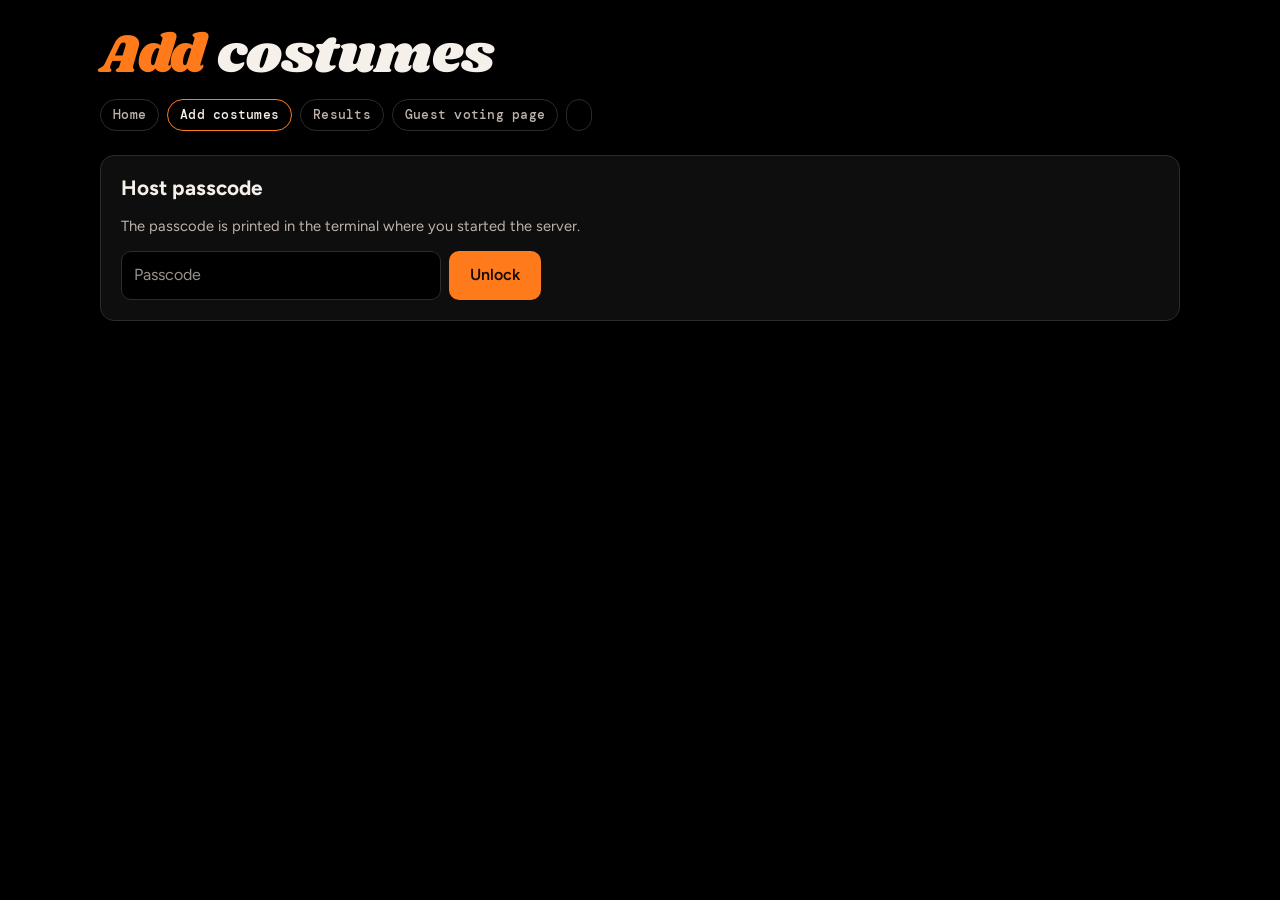
<file: site/add.html>
<!doctype html>
<html lang="en">
<head>
<meta charset="utf-8">
<meta name="viewport" content="width=device-width, initial-scale=1, viewport-fit=cover">
<meta name="theme-color" content="#000000">
<title>Add Costumes</title>
<link rel="preconnect" href="https://fonts.googleapis.com">
<link rel="preconnect" href="https://fonts.gstatic.com" crossorigin>
<link rel="stylesheet" href="https://fonts.googleapis.com/css2?family=DM+Mono:wght@400;500&family=Figtree:wght@400;500;600;700&family=Shrikhand&display=swap">
<link rel="stylesheet" href="style.css">
<script src="config.js"></script>
<script src="common.js"></script>
</head>
<body>
<div class="wrap">
  <header class="masthead">
    <h1><span class="hot">Add</span> costumes</h1>
    <nav class="row" aria-label="Host tools">
      <a class="pill" href="index.html?host">Home</a>
      <a class="pill" href="add.html" aria-current="page">Add costumes</a>
      <a class="pill" href="results.html">Results</a>
      <a class="pill" href="vote.html">Guest voting page</a>
      <span class="pill state setup" id="phase-pill"></span>
    </nav>
  </header>

  <section class="panel" id="gate" hidden>
    <h2>Host passcode</h2>
    <p class="hint">The passcode is printed in the terminal where you started the server.</p>
    <form id="gate-form" class="gate-form">
      <input type="password" id="gate-key" autocomplete="current-password" aria-label="Host passcode" placeholder="Passcode">
      <button type="submit" class="btn btn-primary">Unlock</button>
    </form>
    <p class="field-err" id="gate-err" role="alert" hidden></p>
  </section>

  <div class="wrap" id="tool" hidden>
    <div class="layout-add">
      <section class="panel">
        <form id="entry-form" novalidate>
          <h2 id="form-title">Add a costume</h2>
          <div class="form-grid">
            <div class="photo-field">
              <input class="visually-hidden" type="file" id="photo-input" accept="image/*">
              <label class="photo-drop" for="photo-input">
                <img id="photo-preview" alt="Preview of the costume photo" hidden>
                <span id="photo-hint">Tap to take or choose a photo of the full look</span>
              </label>
              <label class="btn btn-ghost" id="photo-btn" for="photo-input">Choose photo</label>
              <p class="field-err" id="photo-err" hidden></p>
            </div>
            <div class="fields">
              <div class="field">
                <label for="f-title">Costume</label>
                <input type="text" id="f-title" maxlength="80" autocomplete="off" placeholder="Sad cowboy ghost">
              </div>
              <div class="field">
                <label for="f-name">Who's wearing it?</label>
                <input type="text" id="f-name" maxlength="40" autocomplete="off" placeholder="Dana">
              </div>
              <div class="field">
                <label for="f-desc">Description</label>
                <textarea id="f-desc" maxlength="500" rows="3" placeholder="Sewed the sheet myself. The boots are real."></textarea>
                <span class="count" id="desc-count">0/500</span>
              </div>
              <div class="field">
                <label for="f-link">Goes with</label>
                <select id="f-link"></select>
                <p class="hint">For couples and groups, add each person as their own entry, then pick someone they go with. Linked sets can win the linked-set categories.</p>
              </div>
            </div>
          </div>
          <div class="form-actions">
            <button type="submit" class="btn btn-primary" id="f-save">Add costume</button>
            <button type="button" class="btn btn-ghost" id="f-cancel" hidden>Cancel edit</button>
          </div>
          <p class="field-err" id="form-err" role="alert" hidden></p>
        </form>
      </section>

      <section>
        <h2 class="section">Entries <span class="pill" id="list-count">0</span></h2>
        <div class="entries" id="entries"></div>
        <div class="empty" id="entries-empty" style="margin-top:12px">
          <h2>No costumes yet</h2>
          <p>Each entry you add shows up here. Linked couples and groups are grouped together.</p>
        </div>
      </section>
    </div>

    <section class="panel">
      <h2>Categories</h2>
      <p class="hint">Guests get one vote in each category. Individual categories list every entry, including people who are part of a couple or group. Linked-set categories list only the pairs and groups you have linked. Changing a category's type clears its votes.</p>
      <div class="cats" id="cats"></div>
      <form id="cat-form" class="cat-add" novalidate>
        <input type="text" id="cat-name" maxlength="40" autocomplete="off" aria-label="New category name" placeholder="New category, like Scariest">
        <select id="cat-kind" aria-label="Who can win">
          <option value="individual">Individual costumes</option>
          <option value="group">Linked sets (couples, groups)</option>
        </select>
        <textarea id="cat-desc" class="cat-desc" rows="2" maxlength="300" aria-label="New category description (optional)" placeholder="Description guests will see (optional), like: Most frightening costume of the night"></textarea>
        <button type="submit" class="btn btn-primary">Add category</button>
      </form>
    </section>
  </div>
</div>

<script>
(function () {
  "use strict";
  var C = window.Contest, h = C.h;
  var $ = function (id) { return document.getElementById(id); };
  var els = {
    gate: $("gate"), gateForm: $("gate-form"), gateKey: $("gate-key"), gateErr: $("gate-err"),
    tool: $("tool"), phase: $("phase-pill"),
    form: $("entry-form"), formTitle: $("form-title"),
    photoInput: $("photo-input"), photoBtn: $("photo-btn"), preview: $("photo-preview"), hint: $("photo-hint"), photoErr: $("photo-err"),
    fTitle: $("f-title"), fName: $("f-name"), fDesc: $("f-desc"), count: $("desc-count"), fLink: $("f-link"),
    save: $("f-save"), cancel: $("f-cancel"), formErr: $("form-err"),
    entries: $("entries"), empty: $("entries-empty"), listCount: $("list-count"),
    cats: $("cats"), catForm: $("cat-form"), catName: $("cat-name"), catKind: $("cat-kind"), catDesc: $("cat-desc")
  };
  var S = { costumes: [], groups: [], categories: [], phase: "setup", editing: null, photo: null, thumb: null, saving: false };

  /* ---------- small helpers ---------- */
  function byId(id) {
    for (var i = 0; i < S.costumes.length; i++) if (S.costumes[i].id === id) return S.costumes[i];
    return null;
  }
  function matesOf(c) {
    return c.groupId === null || c.groupId === undefined ? [] : S.costumes.filter(function (x) { return x.groupId === c.groupId && x.id !== c.id; });
  }
  function no(c) { return "No. " + C.pad(c.id); }
  function setErr(el, msg) { el.hidden = !msg; el.textContent = msg || ""; }
  function formErr(msg) { setErr(els.formErr, msg); }
  function photoErr(msg) { setErr(els.photoErr, msg); }
  function countDesc() { els.count.textContent = els.fDesc.value.length + "/500"; }
  function ghostBtn(label, fn, extra) {
    return h("button", { type: "button", class: "btn btn-ghost btn-sm" + (extra || ""), text: label, onclick: fn });
  }
  function fail(e) {
    if (e && e.status === 401) { C.clearAdminKey(); showGate("Your passcode stopped working. Enter it again."); }
    else C.toast((e && e.message) || "Something went wrong.");
  }
  /* A delete button that needs a second tap within 4 seconds. */
  function confirmBtn(label, armedLabel, run) {
    var b = h("button", { type: "button", class: "btn btn-link btn-sm", text: label });
    var armed = false, timer;
    b.addEventListener("click", function () {
      if (!armed) {
        armed = true; b.textContent = armedLabel;
        timer = setTimeout(function () { armed = false; b.textContent = label; }, 4000);
        return;
      }
      clearTimeout(timer); armed = false; b.textContent = label;
      run();
    });
    return b;
  }

  /* ---------- passcode ---------- */
  function showGate(msg) {
    els.tool.hidden = true; els.gate.hidden = false;
    setErr(els.gateErr, msg);
  }
  async function unlock() {
    try { await C.api("/api/admin/check", { admin: true }); }
    catch (e) {
      if (e.status === 401) { C.clearAdminKey(); showGate("That passcode didn't work."); }
      else showGate(e.message);
      return;
    }
    els.gate.hidden = true; els.tool.hidden = false;
    try { await load(); } catch (e) { fail(e); }
    resetForm();
  }
  els.gateForm.addEventListener("submit", function (ev) {
    ev.preventDefault();
    var k = els.gateKey.value.trim();
    if (!k) return;
    C.setAdminKey(k);
    unlock();
  });

  /* ---------- loading and rendering ---------- */
  async function load() {
    var st = await C.api("/api/state");
    S.costumes = st.costumes; S.groups = st.groups; S.categories = st.categories; S.phase = st.phase;
    renderPhase(); renderEntries(); renderLinkOptions(); renderCats();
  }

  function renderPhase() {
    var label = { setup: "Voting not open yet", open: "Voting open", closed: "Voting closed" }[S.phase];
    els.phase.className = "pill state " + S.phase;
    els.phase.replaceChildren(h("span", { class: "dot" }), label);
  }

  function renderLinkOptions(selected) {
    var keep = selected === undefined ? els.fLink.value : String(selected);
    els.fLink.replaceChildren(h("option", { value: "", text: "Nobody. This entry stands on its own." }));
    S.costumes.forEach(function (c) {
      if (c.id === S.editing) return;
      els.fLink.append(h("option", { value: String(c.id), text: no(c) + " · " + c.name + " · " + c.title }));
    });
    els.fLink.value = keep;
    if (els.fLink.value !== keep) els.fLink.value = "";
  }

  function entryEl(c) {
    var mates = matesOf(c);
    var ops = h("div", { class: "ops" },
      ghostBtn("Edit", function () { startEdit(c); }),
      ghostBtn(mates.length ? "Add another" : "Add partner", function () { startPartner(c); })
    );
    if (c.groupId !== null && c.groupId !== undefined) {
      ops.append(ghostBtn("Unlink", async function () {
        try { await C.api("/api/costumes/" + c.id + "/unlink", { method: "POST", admin: true }); C.toast(no(c) + " is on its own now."); await load(); }
        catch (e) { fail(e); }
      }));
    }
    ops.append(confirmBtn("Delete", "Tap again to delete", async function () {
      try {
        await C.api("/api/costumes/" + c.id, { method: "DELETE", admin: true });
        if (S.editing === c.id) resetForm();
        C.toast("Removed " + no(c) + ".");
        await load();
      } catch (e) { fail(e); }
    }));
    return h("article", { class: "entry" + (S.editing === c.id ? " editing" : "") },
      h("img", { class: "thumb", alt: "", src: C.photoUrl(c.thumb || c.photo) }),
      h("div", { class: "meta" },
        h("p", { class: "no", text: no(c) }),
        h("p", { class: "t", text: c.title }),
        h("p", { class: "w", text: c.name })
      ),
      ops
    );
  }

  function setEl(g) {
    var members = g.members.map(byId).filter(Boolean);
    var input = h("input", { type: "text", id: "gname-" + g.id, maxlength: "60", placeholder: "Group name (optional)", value: g.name || "", "aria-label": "Group name" });
    var save = ghostBtn("Save name", async function () {
      try {
        await C.api("/api/groups/" + g.id, { method: "PUT", body: { name: input.value.trim() }, admin: true });
        C.toast("Group name saved.");
        await load();
      } catch (e) { fail(e); }
    });
    var head = h("div", { class: "set-head" }, h("span", { class: "set-label", text: "Linked set of " + members.length }), input, save);
    var section = h("section", { class: "set" }, head);
    members.forEach(function (m) { section.append(entryEl(m)); });
    return section;
  }

  function renderEntries() {
    els.entries.replaceChildren();
    els.empty.hidden = S.costumes.length > 0;
    els.listCount.textContent = S.costumes.length;
    var groups = {};
    S.groups.forEach(function (g) { groups[g.id] = g; });
    var done = {};
    S.costumes.forEach(function (c) {
      if (c.groupId === null || c.groupId === undefined || !groups[c.groupId]) { els.entries.append(entryEl(c)); return; }
      if (done[c.groupId]) return;
      done[c.groupId] = true;
      els.entries.append(setEl(groups[c.groupId]));
    });
  }

  /* ---------- the entry form ---------- */
  function currentExisting() {
    var c = S.editing ? byId(S.editing) : null;
    return c ? C.photoUrl(c.photo) : null;
  }
  function setPhoto(photo, thumb, existing) {
    S.photo = photo; S.thumb = thumb;
    var src = photo || existing;
    els.preview.hidden = !src;
    if (src) els.preview.src = src;
    els.hint.hidden = !!src;
    els.photoBtn.textContent = src ? "Change photo" : "Choose photo";
  }

  function resetForm() {
    S.editing = null;
    els.fTitle.value = ""; els.fName.value = ""; els.fDesc.value = ""; countDesc();
    setPhoto(null, null, null);
    renderLinkOptions("");
    els.formTitle.textContent = "Add a costume";
    els.save.textContent = "Add costume";
    els.cancel.hidden = true;
    formErr(""); photoErr("");
    renderEntries();
  }

  function focusForm() {
    var reduce = window.matchMedia && window.matchMedia("(prefers-reduced-motion: reduce)").matches;
    els.form.scrollIntoView({ behavior: reduce ? "auto" : "smooth", block: "start" });
    els.fTitle.focus({ preventScroll: true });
  }

  function startEdit(c) {
    S.editing = c.id;
    els.fTitle.value = c.title; els.fName.value = c.name; els.fDesc.value = c.description; countDesc();
    setPhoto(null, null, C.photoUrl(c.photo));
    var mates = matesOf(c);
    renderLinkOptions(mates.length ? mates[0].id : "");
    els.formTitle.textContent = "Editing " + no(c);
    els.save.textContent = "Save changes";
    els.cancel.hidden = false;
    formErr(""); photoErr("");
    renderEntries();
    focusForm();
  }

  function startPartner(c) {
    resetForm();
    els.formTitle.textContent = "Adding someone who goes with " + no(c);
    renderLinkOptions(c.id);
    focusForm();
  }

  els.fDesc.addEventListener("input", countDesc);
  els.cancel.addEventListener("click", resetForm);

  els.photoInput.addEventListener("change", async function () {
    var f = els.photoInput.files && els.photoInput.files[0];
    if (!f) return;
    photoErr("");
    els.photoBtn.textContent = "Preparing photo…";
    try {
      var r = await C.resizePhoto(f);
      setPhoto(r.photo, r.thumb, null);
    } catch (e) {
      photoErr(e.message || "Couldn't read that photo. Try another one.");
      setPhoto(S.photo, S.thumb, currentExisting());
    } finally {
      els.photoInput.value = "";
    }
  });

  els.form.addEventListener("submit", async function (ev) {
    ev.preventDefault();
    if (S.saving) return;
    var title = els.fTitle.value.trim(), name = els.fName.value.trim(), desc = els.fDesc.value.trim();
    if (!S.editing && !S.photo) { formErr("Add a photo of the costume."); return; }
    if (!title) { formErr("Give the costume a name."); els.fTitle.focus(); return; }
    if (!name) { formErr("Add the name of the person wearing it."); els.fName.focus(); return; }
    formErr("");

    var body = { title: title, name: name, description: desc };
    if (S.photo) { body.photo = S.photo; body.thumb = S.thumb; }
    var current = S.editing ? byId(S.editing) : null;
    var mates = current ? matesOf(current).map(function (m) { return m.id; }) : [];
    var pick = els.fLink.value;
    if (pick === "") { if (mates.length) body.linkWith = null; }
    else if (mates.indexOf(Number(pick)) === -1) body.linkWith = Number(pick);

    S.saving = true; els.save.disabled = true; els.save.textContent = "Saving…";
    var wasEditing = S.editing;
    try {
      var saved = wasEditing
        ? await C.api("/api/costumes/" + wasEditing, { method: "PUT", body: body, admin: true })
        : await C.api("/api/costumes", { method: "POST", body: body, admin: true });
      C.toast(wasEditing ? "Saved " + no(saved) + "." : "Added " + no(saved) + ": " + saved.name + ".");
      await load();
      resetForm();
    } catch (e) {
      if (e.status === 401) fail(e); else formErr(e.message);
    } finally {
      S.saving = false; els.save.disabled = false;
      els.save.textContent = S.editing ? "Save changes" : "Add costume";
    }
  });

  /* ---------- categories ---------- */
  async function moveCat(i, delta) {
    var ids = S.categories.map(function (c) { return c.id; });
    var j = i + delta;
    if (j < 0 || j >= ids.length) return;
    var t = ids[i]; ids[i] = ids[j]; ids[j] = t;
    try { await C.api("/api/categories/order", { method: "POST", body: { ids: ids }, admin: true }); await load(); }
    catch (e) { fail(e); }
  }

  function renderCats() {
    els.cats.replaceChildren();
    if (!S.categories.length) {
      els.cats.append(h("p", { class: "hint", text: "No categories yet. Add the first one below." }));
      return;
    }
    S.categories.forEach(function (cat, i) {
      var name = h("input", { type: "text", maxlength: "40", value: cat.name, "aria-label": "Category name" });
      var kind = h("select", { "aria-label": "Who can win" },
        h("option", { value: "individual", text: "Individual costumes" }),
        h("option", { value: "group", text: "Linked sets (couples, groups)" })
      );
      kind.value = cat.kind;
      var desc = h("textarea", { rows: "2", maxlength: "300", class: "cat-desc", "aria-label": "Category description (optional)", placeholder: "Description guests will see (optional)" });
      desc.value = cat.description || "";
      var save = ghostBtn("Save", async function () {
        try {
          await C.api("/api/categories/" + cat.id, { method: "PUT", body: { name: name.value.trim(), kind: kind.value, description: desc.value.trim() }, admin: true });
          C.toast("Category saved.");
          await load();
        } catch (e) { fail(e); }
      });
      var up = h("button", { type: "button", class: "btn btn-ghost btn-sm btn-icon", "aria-label": "Move up", text: "↑", disabled: i === 0, onclick: function () { moveCat(i, -1); } });
      var down = h("button", { type: "button", class: "btn btn-ghost btn-sm btn-icon", "aria-label": "Move down", text: "↓", disabled: i === S.categories.length - 1, onclick: function () { moveCat(i, 1); } });
      var del = confirmBtn("Delete", "Tap again. This clears its votes.", async function () {
        try { await C.api("/api/categories/" + cat.id, { method: "DELETE", admin: true }); C.toast("Category deleted."); await load(); }
        catch (e) { fail(e); }
      });
      els.cats.append(h("div", { class: "cat-row" }, name, kind, desc, h("div", { class: "ops" }, save, up, down, del)));
    });
  }

  els.catForm.addEventListener("submit", async function (ev) {
    ev.preventDefault();
    var name = els.catName.value.trim();
    if (!name) { els.catName.focus(); return; }
    try {
      await C.api("/api/categories", { method: "POST", body: { name: name, kind: els.catKind.value, description: els.catDesc.value.trim() }, admin: true });
      els.catName.value = "";
      els.catDesc.value = "";
      C.toast("Added " + name + ".");
      await load();
    } catch (e) { fail(e); }
  });

  /* ---------- start ---------- */
  if (C.adminKey()) unlock(); else showGate("");
})();
</script>
</body>
</html>
</file>
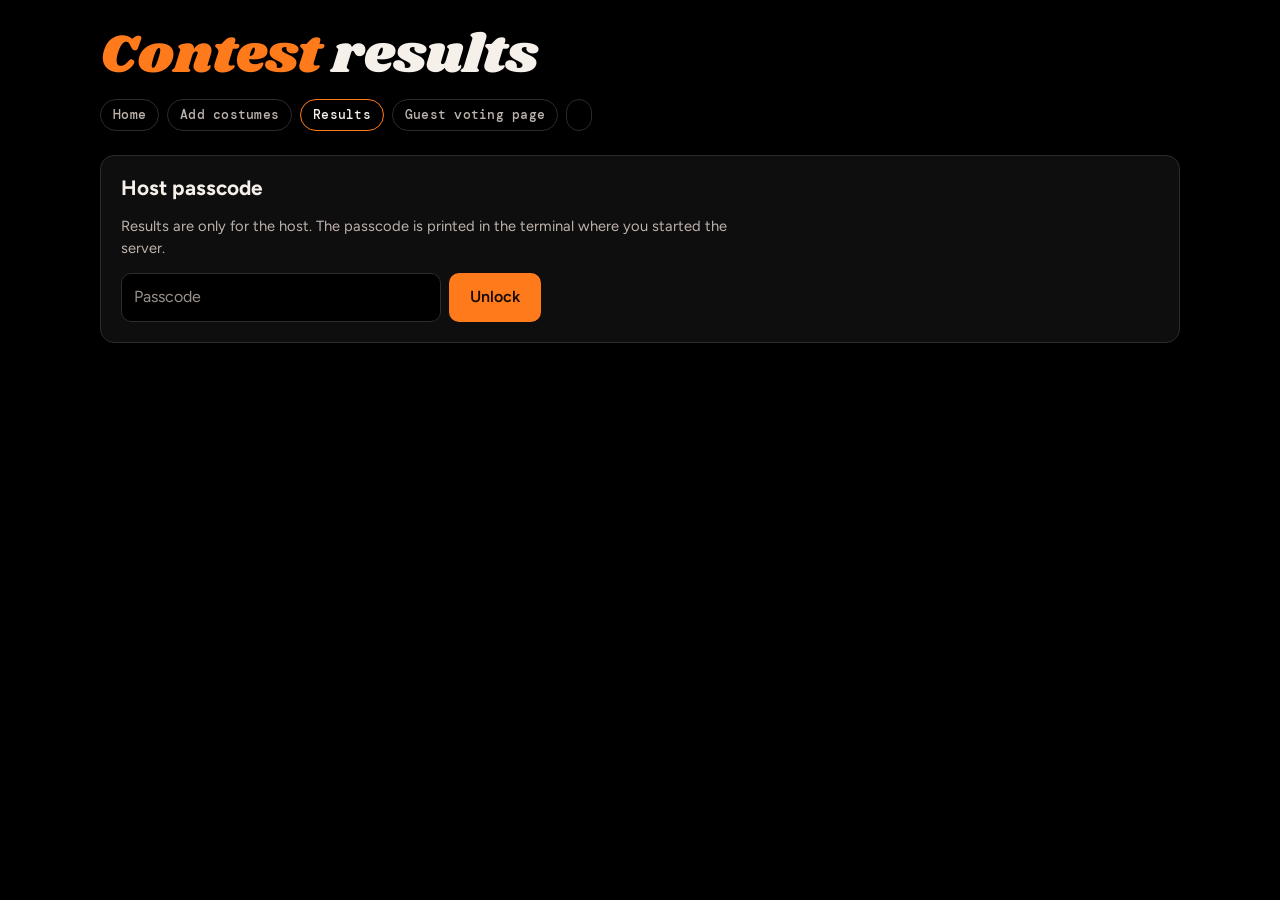
<file: site/results.html>
<!doctype html>
<html lang="en">
<head>
<meta charset="utf-8">
<meta name="viewport" content="width=device-width, initial-scale=1, viewport-fit=cover">
<meta name="theme-color" content="#000000">
<title>Contest Results</title>
<link rel="preconnect" href="https://fonts.googleapis.com">
<link rel="preconnect" href="https://fonts.gstatic.com" crossorigin>
<link rel="stylesheet" href="https://fonts.googleapis.com/css2?family=DM+Mono:wght@400;500&family=Figtree:wght@400;500;600;700&family=Shrikhand&display=swap">
<link rel="stylesheet" href="style.css">
<script src="config.js"></script>
<script src="common.js"></script>
</head>
<body>
<div class="wrap">
  <header class="masthead">
    <h1><span class="hot">Contest</span> results</h1>
    <nav class="row" aria-label="Host tools">
      <a class="pill" href="index.html?host">Home</a>
      <a class="pill" href="add.html">Add costumes</a>
      <a class="pill" href="results.html" aria-current="page">Results</a>
      <a class="pill" href="vote.html">Guest voting page</a>
      <span class="pill state setup" id="phase-pill"></span>
      <span class="pill" id="voters-pill" hidden></span>
    </nav>
  </header>

  <section class="panel" id="gate">
    <h2>Host passcode</h2>
    <p class="hint">Results are only for the host. The passcode is printed in the terminal where you started the server.</p>
    <form id="gate-form" class="gate-form">
      <input type="password" id="gate-key" autocomplete="current-password" aria-label="Host passcode" placeholder="Passcode">
      <button type="submit" class="btn btn-primary">Unlock</button>
    </form>
    <p class="field-err" id="gate-err" role="alert" hidden></p>
  </section>

  <div class="wrap" id="main" hidden>
    <section class="host-bar" id="host-bar" aria-label="Host controls"></section>
    <p class="notice error" id="err" role="alert" hidden></p>
    <div class="wrap" id="cats"></div>
  </div>
</div>

<script>
(function () {
  "use strict";
  var C = window.Contest, h = C.h;
  var $ = function (id) { return document.getElementById(id); };
  var els = {
    gate: $("gate"), gateForm: $("gate-form"), gateKey: $("gate-key"), gateErr: $("gate-err"),
    main: $("main"), phase: $("phase-pill"), voters: $("voters-pill"),
    hostBar: $("host-bar"), err: $("err"), cats: $("cats")
  };
  var S = { data: null, confirmClose: false, busy: false, expanded: {}, error: "", started: false };
  var lastSig = "", hostKey = "";
  var TOP = 8;

  function showGate(msg) {
    els.main.hidden = true; els.gate.hidden = false;
    els.gateErr.hidden = !msg; els.gateErr.textContent = msg || "";
  }

  async function unlock() {
    try { await C.api("/api/admin/check", { admin: true }); }
    catch (e) {
      if (e.status === 401) { C.clearAdminKey(); showGate("That passcode didn't work."); }
      else showGate(e.message);
      return;
    }
    els.gate.hidden = true; els.main.hidden = false;
    if (!S.started) { S.started = true; C.poll(refresh, 5000); }
    else refresh();
  }

  els.gateForm.addEventListener("submit", function (ev) {
    ev.preventDefault();
    var k = els.gateKey.value.trim();
    if (!k) return;
    C.setAdminKey(k);
    unlock();
  });

  async function refresh() {
    try {
      S.data = await C.api("/api/results", { admin: true });
      S.error = "";
    } catch (e) {
      if (e.status === 401) { C.clearAdminKey(); showGate("Your passcode stopped working. Enter it again."); return; }
      S.error = e.message;
    }
    render();
  }

  async function setPhase(phase) {
    if (S.busy) return;
    S.busy = true; hostKey = "";
    try {
      await C.api("/api/phase", { method: "POST", body: { phase: phase }, admin: true });
      S.confirmClose = false;
      C.toast(phase === "open" ? "Voting is open." : "Voting is closed.");
    } catch (e) { C.toast(e.message); }
    S.busy = false;
    await refresh();
  }

  function primary(label, fn) { return h("button", { type: "button", class: "btn btn-primary", text: label, onclick: fn }); }
  function ghost(label, fn) { return h("button", { type: "button", class: "btn btn-ghost", text: label, onclick: fn }); }

  function renderHost() {
    var d = S.data;
    var key = [d ? d.phase : "", S.confirmClose, S.busy].join("|");
    if (key === hostKey) return;
    hostKey = key;
    els.hostBar.replaceChildren();
    if (!d) return;
    var note, actions;
    if (d.phase === "setup") {
      note = "Voting is not open. Guests who visit are told it opens soon. Open it when all the costumes are in.";
      actions = [primary("Open voting", function () { setPhase("open"); })];
    } else if (d.phase === "open") {
      if (!S.confirmClose) {
        note = "Guests are voting. The tally below is live and only you can see it.";
        actions = [primary("Close voting", function () { S.confirmClose = true; hostKey = ""; renderHost(); })];
      } else {
        note = "Guests won't be able to vote or change their votes. You can reopen voting afterwards.";
        actions = [
          primary("Yes, close voting", function () { setPhase("closed"); }),
          ghost("Keep voting open", function () { S.confirmClose = false; hostKey = ""; renderHost(); })
        ];
      }
    } else {
      note = "Voting is closed. These are the final results.";
      actions = [ghost("Reopen voting", function () { setPhase("open"); })];
    }
    els.hostBar.append(
      h("span", { class: "host-label", text: "Host controls" }),
      h("p", { class: "host-note", text: note }),
      h("div", { class: "host-actions" }, ...actions)
    );
  }

  function candTitle(cd) { return cd.groupName || cd.members.map(function (m) { return m.title; }).join(" & "); }
  function candNames(cd) { return C.peopleLabel(cd.members.map(function (m) { return m.name; })); }
  function votesText(n) { return n + " " + C.plural(n, "vote", "votes"); }

  function winnerCard(cd, tie) {
    var photos = h("div", { class: "winner-photos" }, ...cd.members.map(function (m) {
      var img = h("img", { alt: "Costume: " + m.title });
      var src = C.photoUrl(m.photo || m.thumb);
      if (src) img.src = src;
      return h("div", { class: "photo" }, img, h("span", { class: "stub", text: "No. " + C.pad(m.id) }));
    }));
    var body = h("div", { class: "winner-body" },
      h("p", { class: "winner-kicker", text: tie ? "Tied for first" : "Winner" }),
      h("p", { class: "winner-title", text: candTitle(cd) })
    );
    if (cd.members.length > 1) {
      cd.members.forEach(function (m) {
        body.append(h("div", { class: "winner-member" }, h("span", { class: "mt", text: m.title }), h("span", { class: "mw", text: "Worn by " + m.name })));
      });
    } else {
      body.append(h("p", { class: "winner-who", text: "Worn by " + cd.members[0].name }));
    }
    body.append(h("p", { class: "winner-votes", text: votesText(cd.votes) }));
    return h("article", { class: "winner-card" }, photos, body);
  }

  function rankRow(cd, rank, max, isWinner) {
    var thumbs = h("div", { class: "thumbs" }, ...cd.members.slice(0, 3).map(function (m) {
      var img = h("img", { alt: "" });
      var src = C.photoUrl(m.thumb || m.photo);
      if (src) img.src = src;
      return img;
    }));
    var bar = h("span", {});
    bar.style.width = (max > 0 ? Math.round(cd.votes / max * 100) : 0) + "%";
    return h("div", { class: "rank-row" + (isWinner ? " win" : "") },
      h("span", { class: "rk", text: rank }),
      thumbs,
      h("div", { class: "rank-main" },
        h("div", { class: "rank-head" },
          h("div", {}, h("p", { class: "rank-title", text: candTitle(cd) }), h("p", { class: "rank-who", text: candNames(cd) })),
          h("span", { class: "rank-n", text: votesText(cd.votes) })
        ),
        h("div", { class: "bar" }, bar)
      )
    );
  }

  function catBlock(cat) {
    var kids = [h("div", { class: "cat-head" },
      h("h2", { text: cat.name }),
      h("span", { class: "cat-meta", text: (cat.kind === "group" ? "Linked sets" : "Individual") + " · " + votesText(cat.totalVotes) })
    )];
    if (cat.description) kids.push(h("p", { class: "cat-desc-line", text: cat.description }));
    if (!cat.candidates.length) {
      kids.push(h("p", { class: "notice", text: cat.kind === "group" ? "No pairs or groups have been linked yet." : "No entries yet." }));
    } else if (!cat.winners.length) {
      kids.push(h("p", { class: "notice", text: "No votes in this category yet." }));
    } else {
      var tie = cat.winners.length > 1;
      kids.push(h("div", { class: "winners" }, ...cat.candidates
        .filter(function (cd) { return cat.winners.indexOf(cd.targetId) !== -1; })
        .map(function (cd) { return winnerCard(cd, tie); })));
    }
    if (cat.candidates.length) {
      var max = cat.candidates[0].votes, rank = 0, prev = null;
      var rows = cat.candidates.map(function (cd, i) {
        if (cd.votes !== prev) { rank = i + 1; prev = cd.votes; }
        return { cd: cd, rank: rank };
      });
      var shown = S.expanded[cat.id] ? rows : rows.slice(0, TOP);
      kids.push(h("div", { class: "rank-list" }, ...shown.map(function (r) {
        return rankRow(r.cd, r.rank, max, max > 0 && cat.winners.indexOf(r.cd.targetId) !== -1);
      })));
      if (rows.length > TOP) {
        kids.push(ghost(S.expanded[cat.id] ? "Show top " + TOP : "Show all " + rows.length, function () {
          S.expanded[cat.id] = !S.expanded[cat.id];
          lastSig = "";
          render();
        }));
      }
    }
    return h("section", { class: "cat-block" }, ...kids);
  }

  function render() {
    var d = S.data;
    els.err.hidden = !S.error;
    els.err.textContent = S.error;
    if (!d) return;

    els.phase.className = "pill state " + d.phase;
    els.phase.replaceChildren(h("span", { class: "dot" }), { setup: "Voting not open yet", open: "Voting open", closed: "Voting closed" }[d.phase]);
    els.voters.hidden = false;
    els.voters.textContent = d.voters + " " + C.plural(d.voters, "person", "people") + " voted";
    renderHost();

    var sig = JSON.stringify(d) + JSON.stringify(S.expanded);
    if (sig === lastSig) return;
    lastSig = sig;
    els.cats.replaceChildren();
    if (!d.categories.length) {
      els.cats.append(h("div", { class: "empty" }, h("h2", { text: "No categories yet" }), h("p", { text: "Add categories on the Add costumes page." })));
      return;
    }
    d.categories.forEach(function (cat) { els.cats.append(catBlock(cat)); });
  }

  if (C.adminKey()) unlock(); else showGate("");
})();
</script>
</body>
</html>
</file>
<file: site/style.css>
/* Shared look for the contest pages: black ground, orange as the main accent, red for picks and winners.
   One committed dark theme, by choice. */
:root {
  --ground: #000000;
  --surface: #0F0E0E;
  --surface-2: #1A1818;
  --line: #302A28;
  --ink: #F6F0EA;
  --ink-dim: #BDB3AC;
  --ink-faint: #9A908A;
  --pumpkin: #FF7A1A;
  --on-pumpkin: #140A02;
  --blood: #D92B26;
  --on-blood: #FFFFFF;
  --blood-text: #FF6B60;
  --danger: #FF6B60;
  --font-display: "Shrikhand", "Chalkboard SE", Georgia, serif;
  --font-body: "Figtree", system-ui, -apple-system, "Segoe UI", sans-serif;
  --font-mono: "DM Mono", ui-monospace, "SF Mono", Menlo, monospace;
  color-scheme: dark;
}
*, *::before, *::after { box-sizing: border-box; }
[hidden] { display: none !important; }
body {
  margin: 0; background: var(--ground); color: var(--ink);
  font: 400 16px/1.5 var(--font-body);
  padding-block: 28px 72px;
  padding-left: max(16px, env(safe-area-inset-left, 0px));
  padding-right: max(16px, env(safe-area-inset-right, 0px));
}
img { max-width: 100%; }
p { margin: 0; }
h1, h2, h3 { margin: 0; text-wrap: balance; }
a { color: var(--pumpkin); }

.wrap { width: 100%; max-width: 1080px; margin: 0 auto; display: flex; flex-direction: column; gap: 24px; }
.masthead { display: flex; flex-direction: column; align-items: flex-start; gap: 14px; }
h1 { font: 400 clamp(2.1rem, 7vw, 3.4rem)/1.05 var(--font-display); }
h1 .hot { color: var(--pumpkin); }
.lede { color: var(--ink-dim); max-width: 60ch; }
h2.section { font: 700 1.3rem/1.2 var(--font-body); }

/* pills and host nav */
.row { display: flex; flex-wrap: wrap; gap: 8px; align-items: center; }
.pill {
  display: inline-flex; align-items: center; gap: 8px; min-height: 32px; padding: 4px 12px;
  border: 1px solid var(--line); border-radius: 999px; text-decoration: none;
  font: 500 .8rem/1 var(--font-mono); letter-spacing: .02em; color: var(--ink-dim);
  font-variant-numeric: tabular-nums;
}
a.pill:hover { border-color: var(--ink-dim); color: var(--ink); }
a.pill[aria-current="page"] { color: var(--ink); border-color: var(--pumpkin); }
.pill .dot { width: 8px; height: 8px; border-radius: 50%; background: var(--pumpkin); }
.pill.closed .dot { background: var(--blood); }
.pill.setup .dot { background: var(--ink-faint); }
.pill.state { color: var(--ink); }

/* buttons */
.btn {
  appearance: none; display: inline-flex; align-items: center; justify-content: center; gap: 8px;
  min-height: 44px; padding: 0 20px; border-radius: 10px; border: 1.5px solid transparent;
  font: 600 1rem/1 var(--font-body); cursor: pointer; text-decoration: none; text-align: center;
}
.btn:focus-visible, .tab:focus-visible, input:focus-visible, select:focus-visible, textarea:focus-visible, summary:focus-visible,
.visually-hidden:focus-visible ~ .btn, .visually-hidden:focus-visible ~ .photo-drop { outline: 3px solid var(--pumpkin); outline-offset: 2px; }
.btn-primary { background: var(--pumpkin); color: var(--on-pumpkin); }
.btn-primary:hover { filter: brightness(1.08); }
.btn-ghost { background: transparent; border-color: var(--line); color: var(--ink); }
.btn-ghost:hover { border-color: var(--ink-dim); }
.btn-link { background: none; color: var(--danger); padding: 0 10px; }
.btn-sm { min-height: 40px; padding: 0 14px; font-size: .9rem; }
.btn-icon { min-width: 40px; padding: 0; }
.btn:disabled { opacity: .55; cursor: not-allowed; }

.notice { padding: 14px 16px; border: 1px solid var(--line); border-radius: 12px; background: var(--surface-2); color: var(--ink-dim); }
.notice.error { border-color: var(--danger); color: var(--ink); }
.panel { padding: 20px; border: 1px solid var(--line); border-radius: 14px; background: var(--surface); }
.panel h2 { font: 700 1.3rem/1.2 var(--font-body); margin-bottom: 14px; }
.panel .hint { color: var(--ink-dim); font-size: .92rem; margin-bottom: 14px; max-width: 70ch; }

/* forms */
.fields { display: flex; flex-direction: column; gap: 16px; min-width: 0; }
.field label, .label { display: block; margin-bottom: 6px; font-weight: 600; font-size: .9rem; color: var(--ink-dim); }
.field .hint { margin: 6px 0 0; color: var(--ink-faint); font-size: .85rem; }
input[type=text], input[type=password], textarea, select {
  width: 100%; background: var(--ground); color: var(--ink); border: 1.5px solid var(--line);
  border-radius: 10px; padding: 12px; font: 400 1rem/1.4 var(--font-body);
}
textarea { resize: vertical; min-height: 96px; }
::placeholder { color: var(--ink-faint); }
.count { display: block; margin-top: 4px; text-align: right; font: 400 .75rem/1 var(--font-mono); color: var(--ink-faint); }
.field-err { color: var(--danger); font-size: .92rem; }
.form-actions { display: flex; flex-wrap: wrap; align-items: center; gap: 8px; margin-top: 4px; }
.visually-hidden { position: absolute; width: 1px; height: 1px; margin: -1px; padding: 0; border: 0; overflow: hidden; clip: rect(0 0 0 0); white-space: nowrap; }

.photo-field { display: flex; flex-direction: column; gap: 10px; min-width: 0; max-width: 280px; }
.photo-drop {
  position: relative; display: flex; align-items: center; justify-content: center; aspect-ratio: 4 / 5; max-width: 100%;
  border: 1.5px dashed var(--ink-faint); border-radius: 12px; background: var(--surface-2); overflow: hidden;
  cursor: pointer; color: var(--ink-dim); text-align: center; padding: 12px;
}
.photo-drop img { position: absolute; inset: 0; width: 100%; height: 100%; object-fit: cover; }

/* vote page: category tabs */
.tabs { display: flex; gap: 8px; overflow-x: auto; min-width: 0; scrollbar-width: none; -ms-overflow-style: none; }
.tabs::-webkit-scrollbar { display: none; }
.tab:focus-visible { outline-offset: -3px; }
.tab {
  flex: 0 0 auto; display: inline-flex; align-items: center; gap: 8px; min-height: 44px; padding: 0 16px;
  border-radius: 999px; border: 1.5px solid var(--line); background: transparent; color: var(--ink);
  font: 600 .95rem/1 var(--font-body); cursor: pointer;
}
.tab[aria-selected="true"] { border-color: var(--pumpkin); background: var(--surface); }
.tab .tick { color: var(--blood-text); font-weight: 700; }
.cat-note { color: var(--ink-dim); }

/* gallery cards: one entry, or a linked set side by side */
.grid { display: grid; grid-template-columns: repeat(auto-fill, minmax(min(100%, 250px), 1fr)); gap: 20px; align-items: start; }
.card { display: flex; flex-direction: column; min-width: 0; background: var(--surface); border: 1px solid var(--line); border-radius: 14px; overflow: hidden; }
.card.picked { border-color: var(--blood); box-shadow: 0 0 0 1px var(--blood); }
.group-note { padding: 14px 16px 12px; font: 500 .72rem/1.2 var(--font-mono); letter-spacing: .12em; text-transform: uppercase; color: var(--pumpkin); overflow-wrap: anywhere; }
.members { display: grid; grid-template-columns: repeat(auto-fit, minmax(min(100%, 230px), 1fr)); gap: 1px; background: var(--line); }
.member { background: var(--surface); min-width: 0; display: flex; flex-direction: column; }
.photo { position: relative; aspect-ratio: 4 / 5; max-width: 100%; background: var(--surface-2); }
.photo img { position: absolute; inset: 0; width: 100%; height: 100%; object-fit: cover; display: block; }
/* vote cards: show the whole photo, centered, in a capped-height box */
.member .photo { aspect-ratio: auto; height: 230px; display: flex; align-items: center; justify-content: center; background: #000000; overflow: hidden; }
.member .photo img { position: static; inset: auto; width: auto; height: auto; max-width: 100%; max-height: 100%; object-fit: contain; margin: auto; }
@media (min-width: 640px) { .member .photo { height: 210px; } }

/* vote page: sticky submit bar and the "votes are in" summary */
.submit-bar {
  position: sticky; bottom: calc(8px + env(safe-area-inset-bottom)); z-index: 5;
  display: flex; align-items: center; justify-content: space-between; gap: 12px; flex-wrap: wrap;
  padding: 12px 14px 12px 18px; background: var(--surface-2); border: 1px solid var(--pumpkin); border-radius: 14px;
  box-shadow: 0 10px 30px rgba(0, 0, 0, .55);
}
.submit-text { display: flex; flex-direction: column; gap: 3px; min-width: 0; }
.submit-main { font: 700 1rem/1.2 var(--font-body); }
.submit-sub { font: 500 .75rem/1.3 var(--font-mono); letter-spacing: .03em; color: var(--ink-dim); }
.submit-bar .btn { flex: 0 0 auto; }
.done-list { display: flex; flex-direction: column; gap: 10px; }
.done-list + .btn { margin-top: 18px; }
.sum-row { display: flex; align-items: center; gap: 12px; padding: 10px 12px; border: 1px solid var(--line); border-radius: 12px; background: var(--surface); min-width: 0; }
.sum-row .sum-thumbs { display: flex; flex: 0 0 auto; gap: 2px; }
.sum-row .sum-thumbs img { width: 44px; height: 55px; object-fit: contain; background: #000000; border-radius: 6px; display: block; }
.sum-row .sum-text { min-width: 0; display: flex; flex-direction: column; gap: 2px; }
.sum-cat { font: 500 .72rem/1.2 var(--font-mono); letter-spacing: .1em; text-transform: uppercase; color: var(--pumpkin); overflow-wrap: anywhere; }
.sum-pick { font-weight: 600; overflow-wrap: anywhere; }
.sum-pick.none { font-weight: 400; color: var(--ink-faint); }
.stub {
  position: absolute; top: 12px; left: 12px; padding: 5px 12px; background: var(--pumpkin); color: var(--on-pumpkin);
  font: 500 .75rem/1 var(--font-mono); letter-spacing: .06em;
  clip-path: polygon(0 0, 100% 0, 100% 38%, calc(100% - 4px) 50%, 100% 62%, 100% 100%, 0 100%, 0 62%, 4px 50%, 0 38%);
}
.card-body { display: flex; flex-direction: column; gap: 6px; padding: 16px; min-width: 0; }
.card-title { font: 700 1.15rem/1.25 var(--font-body); overflow-wrap: anywhere; }
.card-who { color: var(--ink-dim); font-size: .92rem; overflow-wrap: anywhere; }
.card-blurb { margin-top: 4px; overflow-wrap: anywhere; max-width: 65ch; }
.card-foot { padding: 12px 16px 16px; }
.btn-vote { width: 100%; background: transparent; border-color: var(--pumpkin); color: var(--pumpkin); }
.btn-vote:hover { background: var(--surface-2); }
.btn-vote[aria-pressed="true"] { background: var(--blood); border-color: var(--blood); color: var(--on-blood); }
@media (min-width: 640px) { .card.group { grid-column: span 2; } }

.empty { padding: 36px 24px; border: 1px dashed var(--ink-faint); border-radius: 14px; color: var(--ink-dim); display: flex; flex-direction: column; gap: 8px; }
.empty h2 { font: 700 1.2rem/1.3 var(--font-body); color: var(--ink); }
.empty p { max-width: 52ch; }

/* host: add page */
.layout-add { display: grid; grid-template-columns: minmax(0, 1.1fr) minmax(0, .9fr); gap: 24px; align-items: start; }
.form-grid { display: grid; grid-template-columns: minmax(0, 220px) minmax(0, 1fr); gap: 20px; }
.entries { display: flex; flex-direction: column; gap: 10px; margin-top: 12px; }
.entry {
  display: grid; grid-template-columns: 56px minmax(0, 1fr); gap: 4px 12px; align-items: center;
  padding: 10px; border: 1px solid var(--line); border-radius: 12px; background: var(--surface);
}
.entry.editing { border-color: var(--pumpkin); }
.entry .thumb { grid-row: span 2; width: 56px; aspect-ratio: 4 / 5; border-radius: 8px; object-fit: cover; background: var(--surface-2); }
.entry .meta { min-width: 0; }
.entry .no { font: 500 .72rem/1 var(--font-mono); letter-spacing: .08em; color: var(--pumpkin); }
.entry .t { font-weight: 700; overflow-wrap: anywhere; }
.entry .w { color: var(--ink-dim); font-size: .9rem; overflow-wrap: anywhere; }
.entry .ops { grid-column: 2; display: flex; flex-wrap: wrap; gap: 6px; margin-top: 4px; }
.set { border: 1px dashed var(--ink-faint); border-radius: 14px; padding: 10px; display: flex; flex-direction: column; gap: 10px; }
.set-head { display: flex; flex-wrap: wrap; align-items: center; gap: 8px; }
.set-head input { flex: 1 1 160px; min-width: 0; padding: 9px 12px; }
.set-label { font: 500 .72rem/1 var(--font-mono); letter-spacing: .12em; text-transform: uppercase; color: var(--pumpkin); }

.cats { display: flex; flex-direction: column; gap: 10px; margin-bottom: 16px; }
.cat-row { display: grid; grid-template-columns: minmax(0, 1fr) minmax(0, 1fr); gap: 8px; padding: 12px; border: 1px solid var(--line); border-radius: 12px; background: var(--ground); }
.cat-row .cat-desc, .cat-add .cat-desc { grid-column: 1 / -1; min-height: 64px; }
.cat-add .btn { grid-column: 1 / -1; justify-self: start; }
.cat-row .ops { grid-column: 1 / -1; display: flex; flex-wrap: wrap; gap: 6px; }
.cat-add { display: grid; grid-template-columns: minmax(0, 1fr) minmax(0, 1fr); gap: 8px; }

/* host: results */
.host-bar { display: flex; flex-wrap: wrap; align-items: center; gap: 12px 16px; padding: 14px 16px; border: 1px dashed var(--ink-faint); border-radius: 14px; background: var(--surface); }
.host-label { font: 500 .75rem/1 var(--font-mono); text-transform: uppercase; letter-spacing: .14em; color: var(--pumpkin); }
.host-note { flex: 1 1 240px; color: var(--ink-dim); font-size: .92rem; }
.host-actions { display: flex; flex-wrap: wrap; gap: 8px; }
.gate-form { display: flex; flex-wrap: wrap; gap: 8px; max-width: 420px; }
.gate-form input { flex: 1 1 180px; }

.cat-block { display: flex; flex-direction: column; gap: 16px; }
.cat-head { display: flex; flex-wrap: wrap; align-items: baseline; gap: 6px 14px; }
.cat-head h2 { font: 400 clamp(1.5rem, 4vw, 2.1rem)/1.1 var(--font-display); }
.cat-desc-line { color: var(--ink-dim); max-width: 70ch; margin-top: -6px; }
.cat-meta { font: 500 .8rem/1 var(--font-mono); color: var(--ink-dim); }
.winners { display: grid; gap: 16px; }
.winner-card { display: grid; grid-template-columns: minmax(0, 340px) minmax(0, 1fr); border: 2px solid var(--blood); border-radius: 14px; background: var(--surface); overflow: hidden; }
.winner-photos { display: grid; grid-template-columns: repeat(auto-fit, minmax(min(100%, 150px), 1fr)); gap: 2px; background: var(--line); align-content: start; }
.winner-body { display: flex; flex-direction: column; justify-content: center; gap: 8px; padding: 24px; min-width: 0; }
.winner-kicker { font: 400 clamp(1.2rem, 4vw, 1.7rem)/1.1 var(--font-display); color: var(--blood-text); }
.winner-title { font: 700 clamp(1.4rem, 4vw, 2rem)/1.15 var(--font-body); overflow-wrap: anywhere; }
.winner-who { color: var(--ink-dim); font-size: 1.05rem; overflow-wrap: anywhere; }
.winner-member { display: flex; flex-direction: column; gap: 2px; }
.winner-member .mt { font-weight: 700; overflow-wrap: anywhere; }
.winner-member .mw { color: var(--ink-dim); overflow-wrap: anywhere; }
.winner-votes { font: 500 1rem/1 var(--font-mono); color: var(--blood-text); }

.rank-list { display: flex; flex-direction: column; gap: 10px; }
.rank-row { display: grid; grid-template-columns: 36px auto minmax(0, 1fr); gap: 12px; align-items: center; padding: 10px 12px; border: 1px solid var(--line); border-radius: 12px; background: var(--surface); }
.rank-row.win { border-color: var(--blood); }
.rank-row .rk { font: 500 1.1rem/1 var(--font-mono); color: var(--ink-dim); text-align: center; font-variant-numeric: tabular-nums; }
.rank-row.win .rk { color: var(--blood-text); }
.thumbs { display: flex; gap: 4px; }
.thumbs img { width: 52px; aspect-ratio: 4 / 5; border-radius: 8px; object-fit: cover; background: var(--surface-2); }
.rank-main { min-width: 0; display: flex; flex-direction: column; gap: 6px; }
.rank-head { display: flex; flex-wrap: wrap; align-items: baseline; justify-content: space-between; gap: 2px 12px; }
.rank-title { font-weight: 700; overflow-wrap: anywhere; }
.rank-who { color: var(--ink-dim); font-size: .9rem; overflow-wrap: anywhere; }
.rank-n { font: 500 1rem/1 var(--font-mono); font-variant-numeric: tabular-nums; }
.bar { height: 10px; border-radius: 5px; background: var(--surface-2); overflow: hidden; }
.bar > span { display: block; height: 100%; background: var(--pumpkin); border-radius: 5px; }
.rank-row.win .bar > span { background: var(--blood); }

/* home page */
.tools { display: grid; grid-template-columns: repeat(auto-fit, minmax(min(100%, 260px), 1fr)); gap: 16px; }
.tool { display: flex; flex-direction: column; gap: 6px; padding: 18px; border: 1px solid var(--line); border-radius: 14px; background: var(--surface); text-decoration: none; color: var(--ink); }
.tool:hover { border-color: var(--pumpkin); }
.tool h2 { font: 700 1.2rem/1.2 var(--font-body); }
.tool p { color: var(--ink-dim); font-size: .95rem; }
.tool .for { font: 500 .72rem/1 var(--font-mono); letter-spacing: .12em; text-transform: uppercase; color: var(--pumpkin); }
.share { display: flex; flex-wrap: wrap; gap: 8px; align-items: center; }
.share code { font: 400 .9rem/1.3 var(--font-mono); background: var(--ground); border: 1px solid var(--line); border-radius: 8px; padding: 10px 12px; overflow-wrap: anywhere; min-width: 0; }

.toast-wrap { position: fixed; left: 0; right: 0; bottom: 0; display: flex; justify-content: center; pointer-events: none; padding: 16px max(16px, env(safe-area-inset-right, 0px)) calc(16px + env(safe-area-inset-bottom, 0px)) max(16px, env(safe-area-inset-left, 0px)); }
.toast { pointer-events: none; max-width: 420px; padding: 12px 18px; border-radius: 10px; background: var(--ink); color: var(--ground); font-weight: 600; box-shadow: 0 6px 24px rgba(0, 0, 0, .45); }

@media (max-width: 860px) {
  .layout-add { grid-template-columns: minmax(0, 1fr); }
}
@media (max-width: 639px) {
  .form-grid, .cat-row, .cat-add, .winner-card { grid-template-columns: minmax(0, 1fr); }
  .photo-field { max-width: 260px; }
}
@media (prefers-reduced-motion: reduce) {
  * { scroll-behavior: auto !important; transition: none !important; animation: none !important; }
}
</file>
